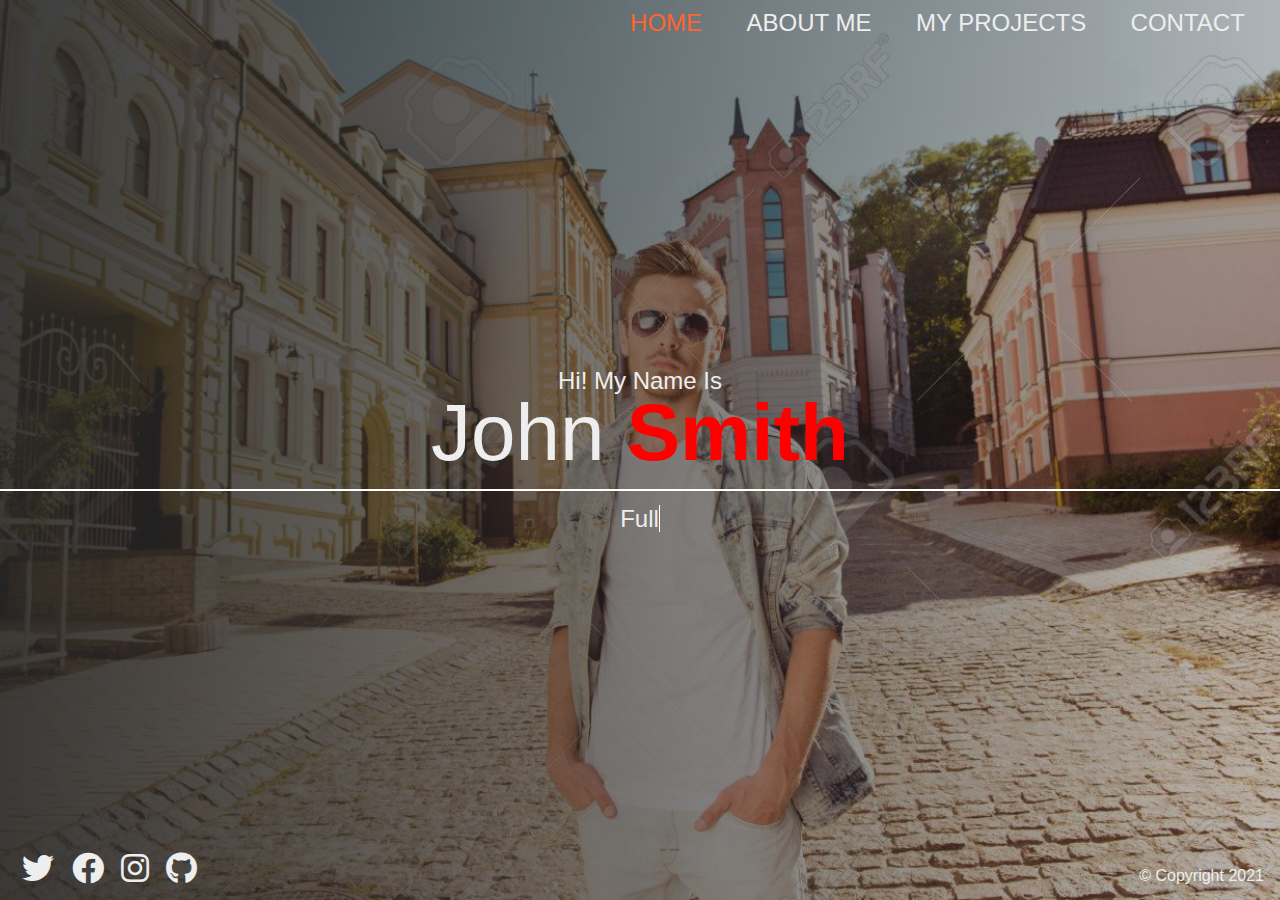
<file: index.html>
<!DOCTYPE html>
<html lang="en">
  <head>
    <meta charset="UTF-8" />
    <meta http-equiv="X-UA-Compatible" content="IE=edge" />
    <meta name="viewport" content="width=device-width, initial-scale=1.0" />
    <link rel="stylesheet" href="./scss/main.css" />
    <link
      rel="stylesheet"
      href="https://cdnjs.cloudflare.com/ajax/libs/font-awesome/6.0.0/css/all.min.css"
      integrity="sha512-9usAa10IRO0HhonpyAIVpjrylPvoDwiPUiKdWk5t3PyolY1cOd4DSE0Ga+ri4AuTroPR5aQvXU9xC6qOPnzFeg=="
      crossorigin="anonymous"
      referrerpolicy="no-referrer"
    />
    <title>Portfolio-Home</title>
  </head>
  <body>
    <div class="home-bgImg-container">
      <nav class="nav">
        <ul class="nav__list">
          <li class="nav__item">
            <a href="index.html" class="nav__link nav__link--active">Home</a>
          </li>
          <li class="nav__item">
            <a href="about.html" class="nav__link">About Me</a>
          </li>
          <li class="nav__item">
            <a href="projects.html" class="nav__link">My Projects</a>
          </li>
          <li class="nav__item">
            <a href="contact.html" class="nav__link">Contact</a>
          </li>
        </ul>
      </nav>

      <!-- HOME MAIN -->
      <main class="home">
        <h2>Hi! My Name Is</h2>
        <h1 class="home__name">
          John <span class="home__name--last">Smith</span>
        </h1>
        <h2>
          <span
            class="typewrite"
            data-period="100"
            data-type='["Full Stack Web Developer"]'
          ></span>
        </h2>
      </main>

      <!-- HOME FOOTER -->
      <footer class="horizontal">
        <div class="social-icons">
          <a href="#">
            <i class="fab fa-twitter fa-2x"></i>
          </a>
          <a href="#">
            <i class="fab fa-facebook fa-2x"></i>
          </a>
          <a href="#">
            <i class="fab fa-instagram fa-2x"></i>
          </a>
          <a href="#">
            <i class="fab fa-github fa-2x"></i>
          </a>
        </div>
        <div class="copyright">&copy; Copyright 2021</div>
      </footer>
    </div>

    <script src="./js/jquery.min.js"></script>
    <script src="./js/type-writer.js"></script>
  </body>
</html>
</file>
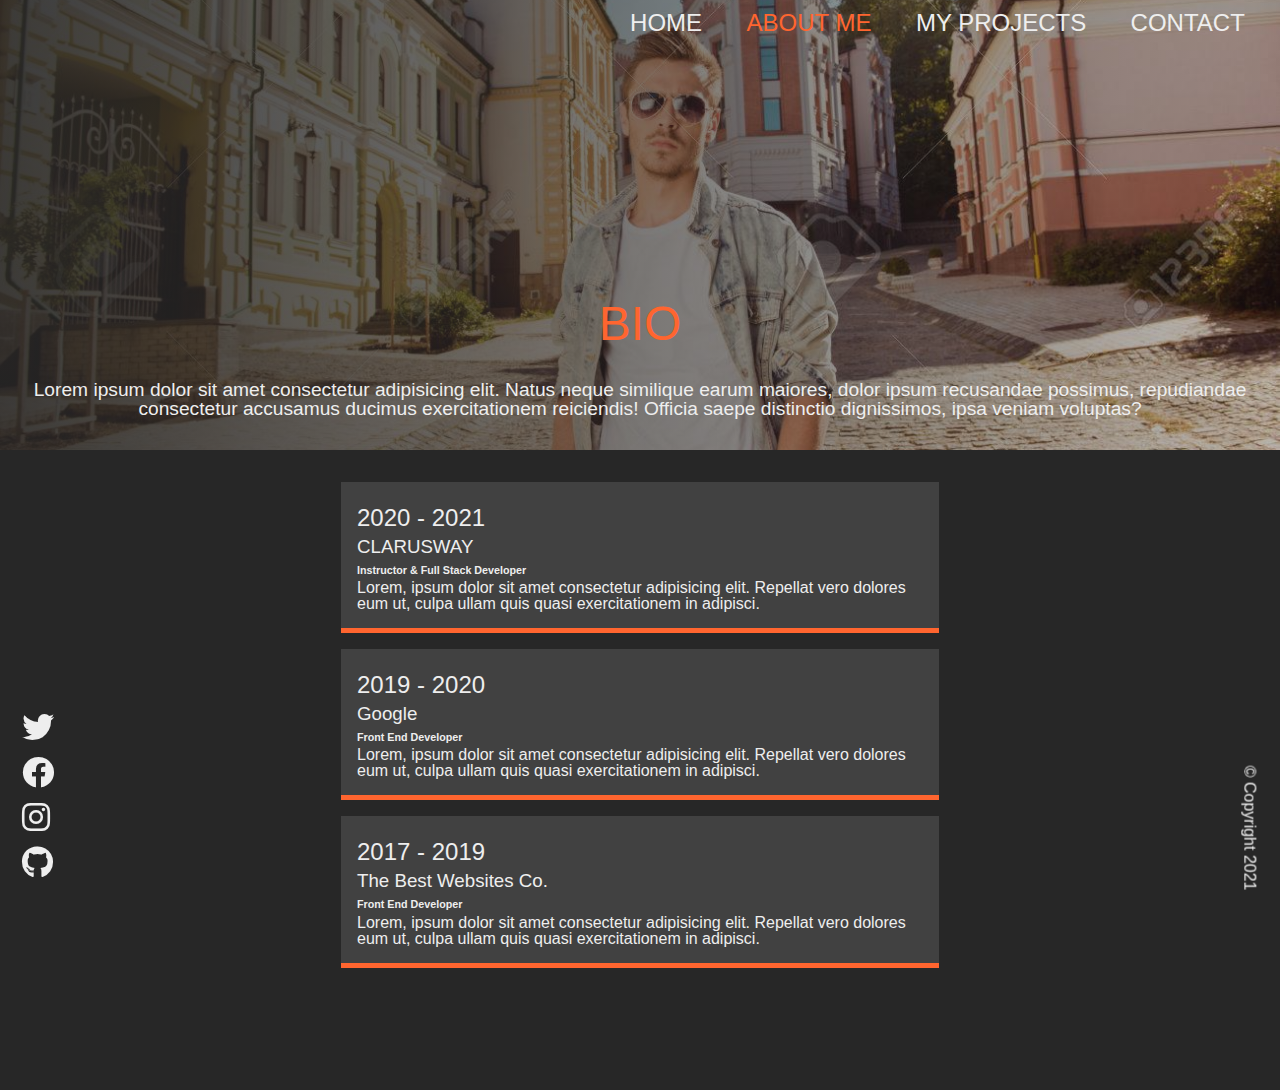
<file: about.html>
<!DOCTYPE html>
<html lang="en">
  <head>
    <meta charset="UTF-8" />
    <meta http-equiv="X-UA-Compatible" content="IE=edge" />
    <meta name="viewport" content="width=device-width, initial-scale=1.0" />
    <link rel="stylesheet" href="./scss/main.css" />
    <title>Portfolio-About</title>
  </head>
  <body>
    <div class="about-bgImg-container">
      <!-- ABOUT NAV -->
      <nav class="nav">
        <ul class="nav__list">
          <li class="nav__item">
            <a href="index.html" class="nav__link">Home</a>
          </li>
          <li class="nav__item">
            <a href="about.html" class="nav__link nav__link--active"
              >About Me</a
            >
          </li>
          <li class="nav__item">
            <a href="projects.html" class="nav__link">My Projects</a>
          </li>
          <li class="nav__item">
            <a href="contact.html" class="nav__link">Contact</a>
          </li>
        </ul>
      </nav>
      <div class="about__bio-image">
        <h2>BIO</h2>
        <p>
          Lorem ipsum dolor sit amet consectetur adipisicing elit. Natus neque
          similique earum maiores, dolor ipsum recusandae possimus, repudiandae
          consectetur accusamus ducimus exercitationem reiciendis! Officia saepe
          distinctio dignissimos, ipsa veniam voluptas?
        </p>
      </div>
    </div>
    <!-- ABOUT MAIN -->
    <main class="about">
      <div class="about__container">
        <div class="about__job">
          <h2 class="text-secondary">2020 - 2021</h2>
          <h3>CLARUSWAY</h3>
          <h6>Instructor & Full Stack Developer</h6>
          <p>
            Lorem, ipsum dolor sit amet consectetur adipisicing elit. Repellat
            vero dolores eum ut, culpa ullam quis quasi exercitationem in
            adipisci.
          </p>
        </div>
        <div class="about__job">
          <h2 class="text-secondary">2019 - 2020</h2>
          <h3>Google</h3>
          <h6>Front End Developer</h6>
          <p>
            Lorem, ipsum dolor sit amet consectetur adipisicing elit. Repellat
            vero dolores eum ut, culpa ullam quis quasi exercitationem in
            adipisci.
          </p>
        </div>
        <div class="about__job">
          <h2 class="text-secondary">2017 - 2019</h2>
          <h3>The Best Websites Co.</h3>
          <h6>Front End Developer</h6>
          <p>
            Lorem, ipsum dolor sit amet consectetur adipisicing elit. Repellat
            vero dolores eum ut, culpa ullam quis quasi exercitationem in
            adipisci.
          </p>
        </div>
      </div>
    </main>
    <!-- ABOUT FOOTER -->
    <footer class="vertical">
      <div class="social-icons">
        <a href="#">
          <i class="fab fa-twitter fa-2x"></i>
        </a>
        <a href="#">
          <i class="fab fa-facebook fa-2x"></i>
        </a>
        <a href="#">
          <i class="fab fa-instagram fa-2x"></i>
        </a>
        <a href="#">
          <i class="fab fa-github fa-2x"></i>
        </a>
      </div>
      <div class="copyright">&copy; Copyright 2021</div>
    </footer>
  </body>
</html>
</file>
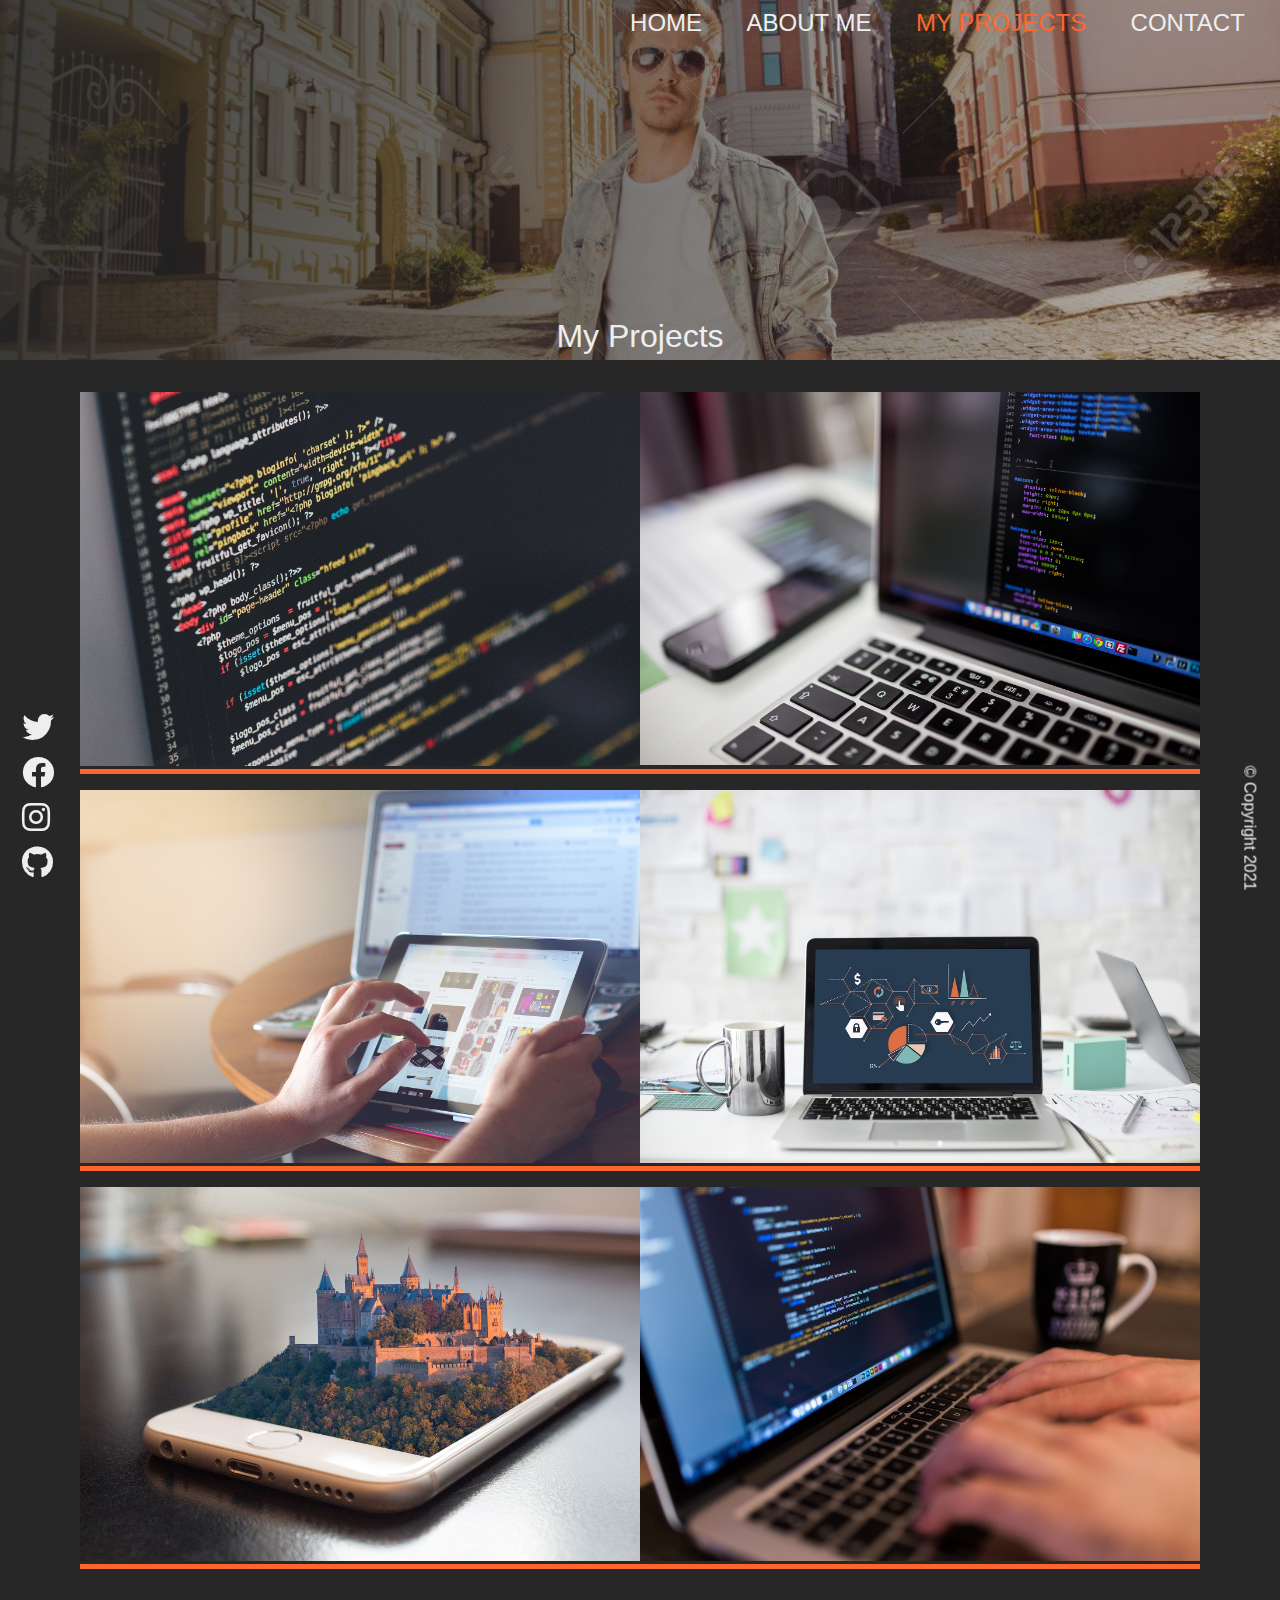
<file: projects.html>
<!DOCTYPE html>
<html lang="en">
  <head>
    <meta charset="UTF-8" />
    <meta name="viewport" content="width=device-width, initial-scale=1.0" />
    <meta http-equiv="X-UA-Compatible" content="ie=edge" />
    <link rel="stylesheet" href="./scss/main.css" />
    <title>Portfolio-Projects</title>
  </head>
  <body>
    <div class="project-bgImg-container">
      <!-- PROJECT NAV -->
      <nav class="nav">
        <ul class="nav__list">
          <li class="nav__item">
            <a href="index.html" class="nav__link">Home</a>
          </li>
          <li class="nav__item">
            <a href="about.html" class="nav__link">About Me</a>
          </li>
          <li class="nav__item">
            <a href="projects.html" class="nav__link nav__link--active"
              >My Projects</a
            >
          </li>
          <li class="nav__item">
            <a href="contact.html" class="nav__link">Contact</a>
          </li>
        </ul>
      </nav>
      <div class="projects__bio-image">
        <h1>My Projects</h1>
      </div>
    </div>
    <!-- PROJECT MAIN -->
    <main class="projects">
      <div class="projects__items">
        <div class="projects__item">
          <img src="img/project-1.jpg" alt="My Project" />
        </div>
        <div class="projects__item">
          <img src="img/project-2.jpg" alt="My Project" />
        </div>
        <div class="projects__item">
          <img src="img/project-3.jpg" alt="My Project" />
        </div>
        <div class="projects__item">
          <img src="img/project-4.jpg" alt="My Project" />
        </div>
        <div class="projects__item">
          <img src="img/project-5.jpg" alt="My Project" />
        </div>
        <div class="projects__item">
          <img src="img/project-6.jpg" alt="My Project" />
        </div>
      </div>
    </main>
    <!-- PROJECT FOOTER -->
    <footer class="vertical">
      <div class="social-icons">
        <a href="#">
          <i class="fab fa-twitter fa-2x"></i>
        </a>
        <a href="#">
          <i class="fab fa-facebook fa-2x"></i>
        </a>
        <a href="#">
          <i class="fab fa-instagram fa-2x"></i>
        </a>
        <a href="#">
          <i class="fab fa-github fa-2x"></i>
        </a>
      </div>
      <div class="copyright">&copy; Copyright 2021</div>
    </footer>
  </body>
</html>
</file>
<file: scss/main.css>
@import url("https://cdnjs.cloudflare.com/ajax/libs/font-awesome/6.0.0/css/all.min.css");
* {
  padding: 0;
  margin: 0;
  -webkit-box-sizing: border-box;
          box-sizing: border-box;
}

.link-style a, footer.horizontal a, footer.vertical a, footer.vertical .social-icons a, footer.middle a {
  padding: 0.4rem;
  -webkit-transition: all 1s;
  transition: all 1s;
}

.link-style a:hover, footer.horizontal a:hover, footer.vertical a:hover, footer.middle a:hover {
  color: #ff652f;
}

footer.horizontal {
  height: 10vh;
  display: -webkit-box;
  display: -ms-flexbox;
  display: flex;
  -webkit-box-pack: justify;
      -ms-flex-pack: justify;
          justify-content: space-between;
  -webkit-box-align: end;
      -ms-flex-align: end;
          align-items: flex-end;
  padding: 1rem;
}

footer.vertical {
  height: 10vh;
  display: -webkit-box;
  display: -ms-flexbox;
  display: flex;
  -webkit-box-pack: justify;
      -ms-flex-pack: justify;
          justify-content: space-between;
  -webkit-box-align: end;
      -ms-flex-align: end;
          align-items: flex-end;
  padding: 1rem;
}

footer.vertical .social-icons {
  display: -webkit-box;
  display: -ms-flexbox;
  display: flex;
  -webkit-box-orient: vertical;
  -webkit-box-direction: normal;
      -ms-flex-direction: column;
          flex-direction: column;
  position: fixed;
  bottom: 1rem;
}

footer.vertical .copyright {
  position: fixed;
  bottom: 1rem;
  right: 3rem;
  -webkit-transform: rotate(90deg) translate(-3rem, -5rem);
          transform: rotate(90deg) translate(-3rem, -5rem);
}

footer.middle {
  height: 20vh;
  display: -webkit-box;
  display: -ms-flexbox;
  display: flex;
  -webkit-box-orient: vertical;
  -webkit-box-direction: normal;
      -ms-flex-direction: column;
          flex-direction: column;
  -webkit-box-pack: start;
      -ms-flex-pack: start;
          justify-content: flex-start;
  -webkit-box-align: center;
      -ms-flex-align: center;
          align-items: center;
  padding: 1rem;
  gap: 1rem;
}

.nav {
  height: 10vh;
  padding: 1rem;
}

.nav__list {
  text-align: right;
}

.nav__item {
  display: inline;
  padding: 1rem;
}

.nav__link {
  font-size: 1rem;
  text-transform: uppercase;
  font-weight: 500;
  -webkit-transition: all 1s;
  transition: all 1s;
}

.nav__link:hover {
  color: blue;
}

.nav__link--active {
  color: #ff652f;
}

.about-bgImg-container {
  height: 50vh;
  width: 100%;
  background: -webkit-gradient(linear, left top, right top, from(rgba(39, 39, 39, 0.9)), to(rgba(39, 39, 39, 0.3))), url("../img/model-1.jpg");
  background: linear-gradient(to right, rgba(39, 39, 39, 0.9), rgba(39, 39, 39, 0.3)), url("../img/model-1.jpg");
  background-position: center center;
  background-size: cover;
  display: -webkit-box;
  display: -ms-flexbox;
  display: flex;
  -webkit-box-orient: vertical;
  -webkit-box-direction: normal;
      -ms-flex-direction: column;
          flex-direction: column;
  -webkit-box-pack: justify;
      -ms-flex-pack: justify;
          justify-content: space-between;
}

.about-bgImg-container .about__bio-image {
  text-align: center;
}

.about-bgImg-container .about__bio-image h2 {
  font-size: 3rem;
  color: #ff652f;
}

.about-bgImg-container .about__bio-image p {
  font-size: 1.2rem;
  margin: 2rem;
}

.about__container {
  width: 70vh;
  margin: 2rem auto;
}

.about .about__job {
  margin: 1rem;
  background-color: #414141;
  padding: 1rem;
  border-bottom: 5px solid #ff652f;
}

.about .about__job h2,
.about .about__job h3 {
  margin: 0.5rem 0;
}

.about .about__job h6 {
  margin: 0.3rem 0;
}

.contact-bgImg-container {
  height: 100vh;
  width: 100%;
  background: -webkit-gradient(linear, left top, right top, from(rgba(39, 39, 39, 0.9)), to(rgba(39, 39, 39, 0.3))), url("../img/model-1.jpg");
  background: linear-gradient(to right, rgba(39, 39, 39, 0.9), rgba(39, 39, 39, 0.3)), url("../img/model-1.jpg");
  background-position: center center;
  background-size: cover;
}

.contact-bgImg-container nav {
  height: 40vh;
}

.contact {
  height: 40vh;
  display: -webkit-box;
  display: -ms-flexbox;
  display: flex;
  -webkit-box-orient: vertical;
  -webkit-box-direction: normal;
      -ms-flex-direction: column;
          flex-direction: column;
  -webkit-box-pack: center;
      -ms-flex-pack: center;
          justify-content: center;
  text-align: center;
}

.contact h2 {
  font-size: 3rem;
  margin-bottom: 2rem;
}

.contact__list {
  display: -webkit-box;
  display: -ms-flexbox;
  display: flex;
  -webkit-box-orient: vertical;
  -webkit-box-direction: normal;
      -ms-flex-direction: column;
          flex-direction: column;
  -ms-flex-wrap: nowrap;
      flex-wrap: nowrap;
  -webkit-box-pack: center;
      -ms-flex-pack: center;
          justify-content: center;
  -webkit-box-align: center;
      -ms-flex-align: center;
          align-items: center;
  gap: 2.5rem;
  font-size: 1.5rem;
}

.contact .text-secondary {
  color: #ff652f;
}

.home-bgImg-container {
  height: 100vh;
  width: 100%;
  background: -webkit-gradient(linear, left top, right top, from(rgba(39, 39, 39, 0.9)), to(rgba(39, 39, 39, 0.3))), url("../img/model-1.jpg");
  background: linear-gradient(to right, rgba(39, 39, 39, 0.9), rgba(39, 39, 39, 0.3)), url("../img/model-1.jpg");
  background-position: center center;
  background-size: cover;
}

.home {
  height: 80vh;
  display: -webkit-box;
  display: -ms-flexbox;
  display: flex;
  -webkit-box-pack: center;
      -ms-flex-pack: center;
          justify-content: center;
  -webkit-box-orient: vertical;
  -webkit-box-direction: normal;
      -ms-flex-direction: column;
          flex-direction: column;
  text-align: center;
}

.home__name {
  font-size: 5rem;
  padding-bottom: 1rem;
  margin-bottom: 1rem;
  border-bottom: 2px solid #fff;
}

.home__name--last {
  color: red;
  font-weight: 700;
}

.project-bgImg-container {
  height: 40vh;
  width: 100%;
  background: -webkit-gradient(linear, left top, right top, from(rgba(39, 39, 39, 0.9)), to(rgba(39, 39, 39, 0.3))), url("../img/model-1.jpg");
  background: linear-gradient(to right, rgba(39, 39, 39, 0.9), rgba(39, 39, 39, 0.3)), url("../img/model-1.jpg");
  background-position: center center;
  background-size: cover;
  display: -webkit-box;
  display: -ms-flexbox;
  display: flex;
  -webkit-box-orient: vertical;
  -webkit-box-direction: normal;
      -ms-flex-direction: column;
          flex-direction: column;
  -webkit-box-pack: justify;
      -ms-flex-pack: justify;
          justify-content: space-between;
}

.project-bgImg-container .projects__bio-image {
  margin-bottom: 0.5rem;
  text-align: center;
}

.projects__items {
  width: 100%;
  display: -webkit-box;
  display: -ms-flexbox;
  display: flex;
  -ms-flex-wrap: wrap;
      flex-wrap: wrap;
  -webkit-box-pack: center;
      -ms-flex-pack: center;
          justify-content: center;
  padding: 2rem 5rem;
  gap: 1rem 0rem;
}

.projects__item {
  width: 100%;
  cursor: pointer;
  border-bottom: 5px solid #ff652f;
  position: relative;
}

.projects__item img {
  width: 100%;
}

.projects__item::after {
  content: "";
  height: 100%;
  width: 100%;
  background-color: #ff652f;
  position: absolute;
  left: 0px;
  opacity: 0;
  -webkit-transition: all 1s;
  transition: all 1s;
}

.projects__item:hover::after {
  opacity: 0.7;
}

@media screen and (min-width: 0px) {
  .nav {
    padding: 0.5rem;
  }
  .nav__list {
    text-align: center;
  }
  .nav__item {
    padding-right: 0.7rem;
  }
  .nav .nav__link {
    font-size: 0.9rem;
  }
  .contact h2 {
    font-size: 2rem;
    margin-bottom: 1rem;
  }
  .contact__list {
    gap: 2rem 1.2rem;
    font-size: 1.2rem;
  }
}

@media screen and (min-width: 576px) {
  .nav {
    padding: 0.7rem;
  }
  .nav__list {
    text-align: right;
  }
  .nav__item {
    padding-right: 1rem;
  }
  .nav .nav__link {
    font-size: 1rem;
  }
  .contact h2 {
    font-size: 2.5rem;
    margin-bottom: 1.5rem;
  }
  .contact__list {
    gap: 2.5rem 2rem;
    font-size: 1.5rem;
  }
}

@media screen and (min-width: 768px) {
  .nav__item {
    padding-right: 1.3rem;
  }
  .nav .nav__link {
    font-size: 1.3rem;
  }
  .projects__item {
    width: 100%;
  }
}

@media screen and (min-width: 1024px) {
  .nav__item {
    padding-right: 1.5rem;
  }
  .nav .nav__link {
    font-size: 1.5rem;
  }
  .projects__item {
    width: 50%;
  }
  .contact__list {
    -webkit-box-orient: horizontal;
    -webkit-box-direction: normal;
        -ms-flex-direction: row;
            flex-direction: row;
  }
}

@media screen and (min-width: 1600px) {
  .projects__item {
    width: 33%;
  }
}

body {
  color: #eee;
  background-color: #272727;
  height: 100vh;
  font-family: "Segoe UI", Tahoma, Geneva, Verdana, sans-serif;
  line-height: 1;
}

a {
  text-decoration: none;
  color: #eee;
}

h1,
h2,
h3 {
  font-weight: 400;
}
/*# sourceMappingURL=main.css.map */
</file>
